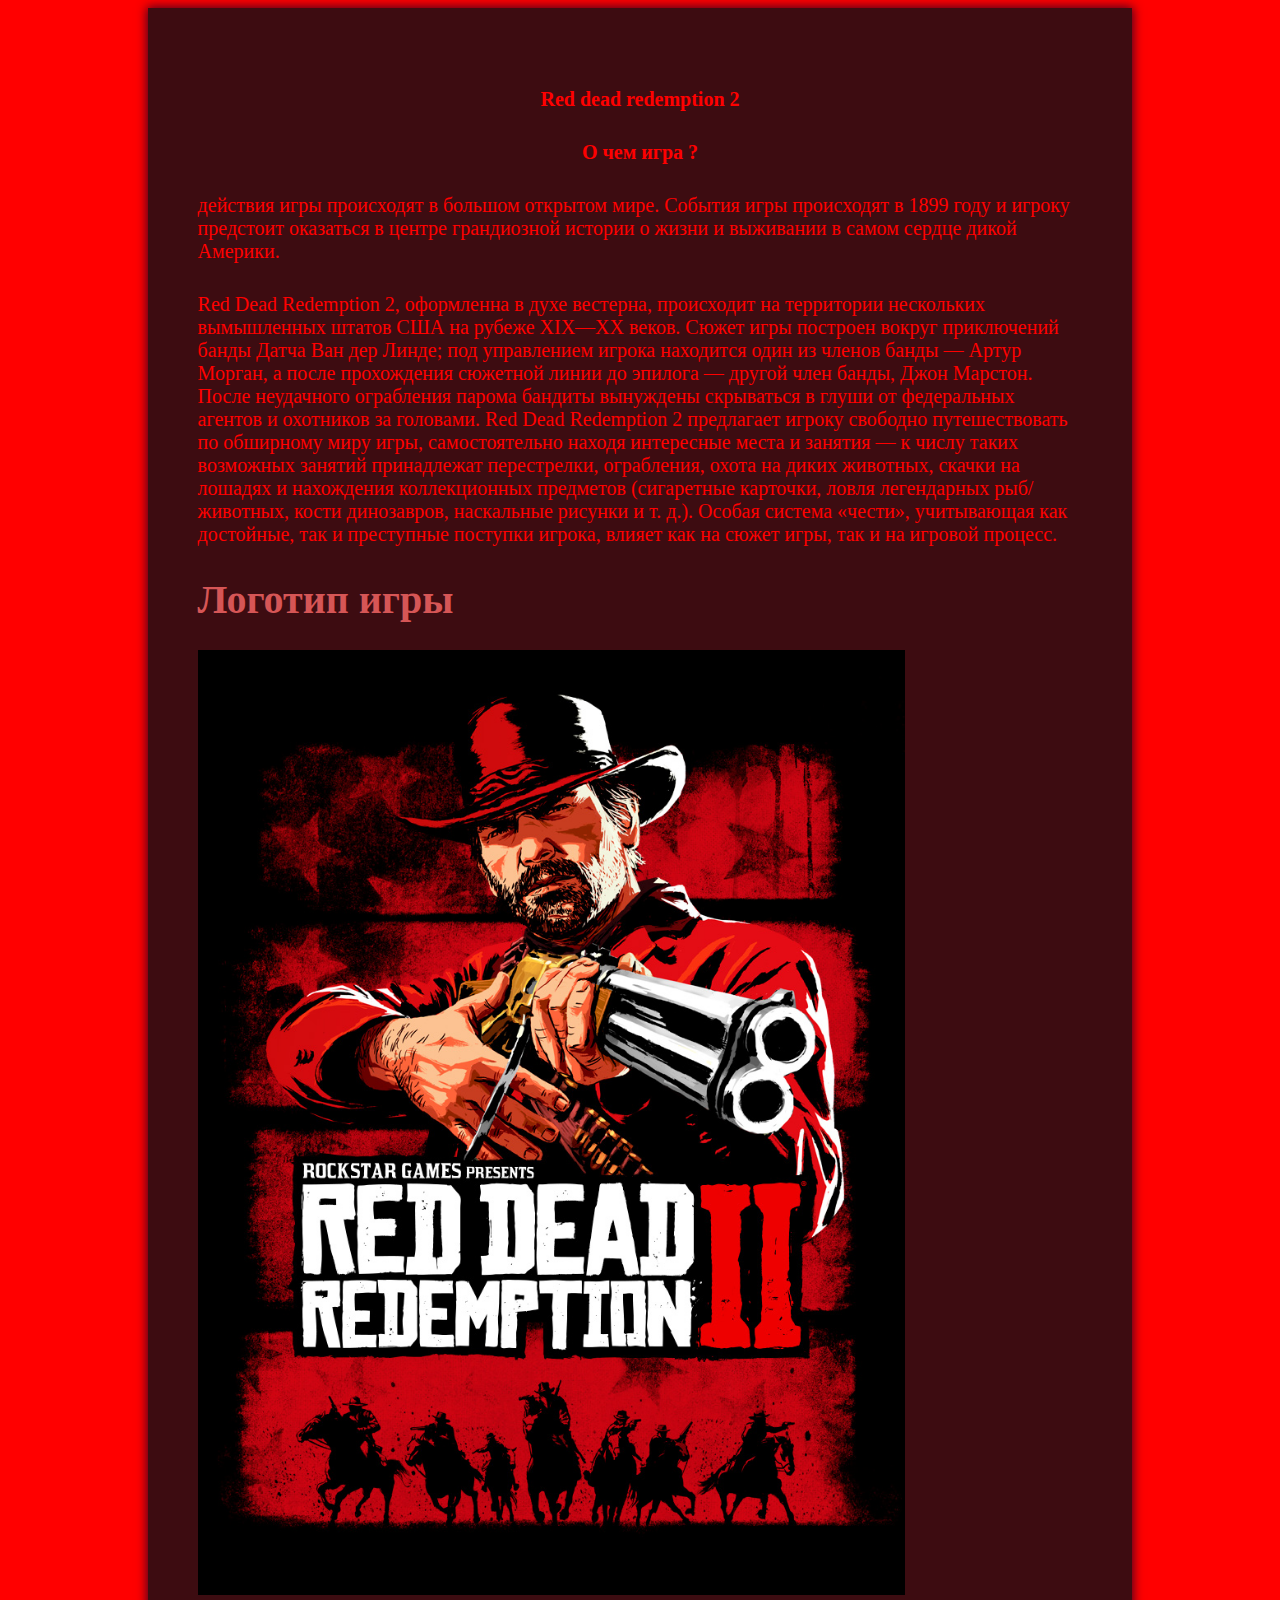
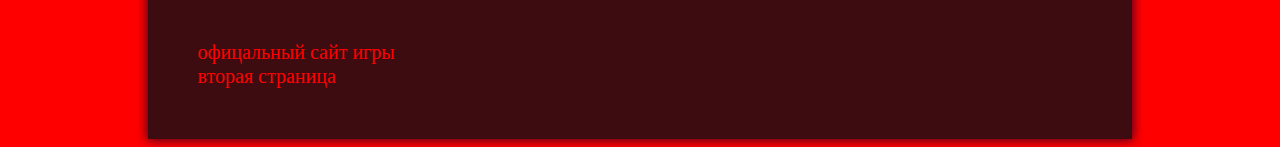
<file: веб дезаин/index.html>
<!DOCTYPE html>
<html lang="en">
<head>
    <meta charset="UTF-8">
    <meta name="viewport" content="width=device-width, initial-scale=1.0">
    <title>Document</title>
    <link rel="stylesheet" href="style.css">
   
</head>
<body>
    <div>
    <b><p align="center">Red dead redemption 2</p></b>
    <b><p align="center">О чем игра ?</h2></p></b>
    <p>действия игры происходят в большом открытом мире. События игры происходят в 1899 году и игроку предстоит оказаться в центре грандиозной истории о жизни и выживании в самом сердце дикой Америки.</p>
    <P>Red Dead Redemption 2, оформленна в духе вестерна, происходит на территории нескольких вымышленных штатов США на рубеже XIX—XX веков. Сюжет игры построен вокруг приключений банды Датча Ван дер Линде; под управлением игрока находится один из членов банды — Артур Морган, а после прохождения сюжетной линии до эпилога — другой член банды, Джон Марстон. После неудачного ограбления парома бандиты вынуждены скрываться в глуши от федеральных агентов и охотников за головами. Red Dead Redemption 2 предлагает игроку свободно путешествовать по обширному миру игры, самостоятельно находя интересные места и занятия — к числу таких возможных занятий принадлежат перестрелки, ограбления, охота на диких животных, скачки на лошадях и нахождения коллекционных предметов (сигаретные карточки, ловля легендарных рыб/животных, кости динозавров, наскальные рисунки и т. д.). Особая система «чести», учитывающая как достойные, так и преступные поступки игрока, влияет как на сюжет игры, так и на игровой процесс.</P>
    <h1>Логотип игры</h1>
    <img src="img2.jpg" alt="ошибка"><br>    
    <br>
    <a href="https://www.rockstargames.com/reddeadredemption2/restricted-content/agegate/form?redirect=https%3A%2F%2Fwww.rockstargames.com%2Freddeadredemption2%2F&options=&locale=en_us">офицальный сайт игры</a><br>
   <a href="page.html">вторая страница</a><br>
</div>
</body>
</html>
</file>
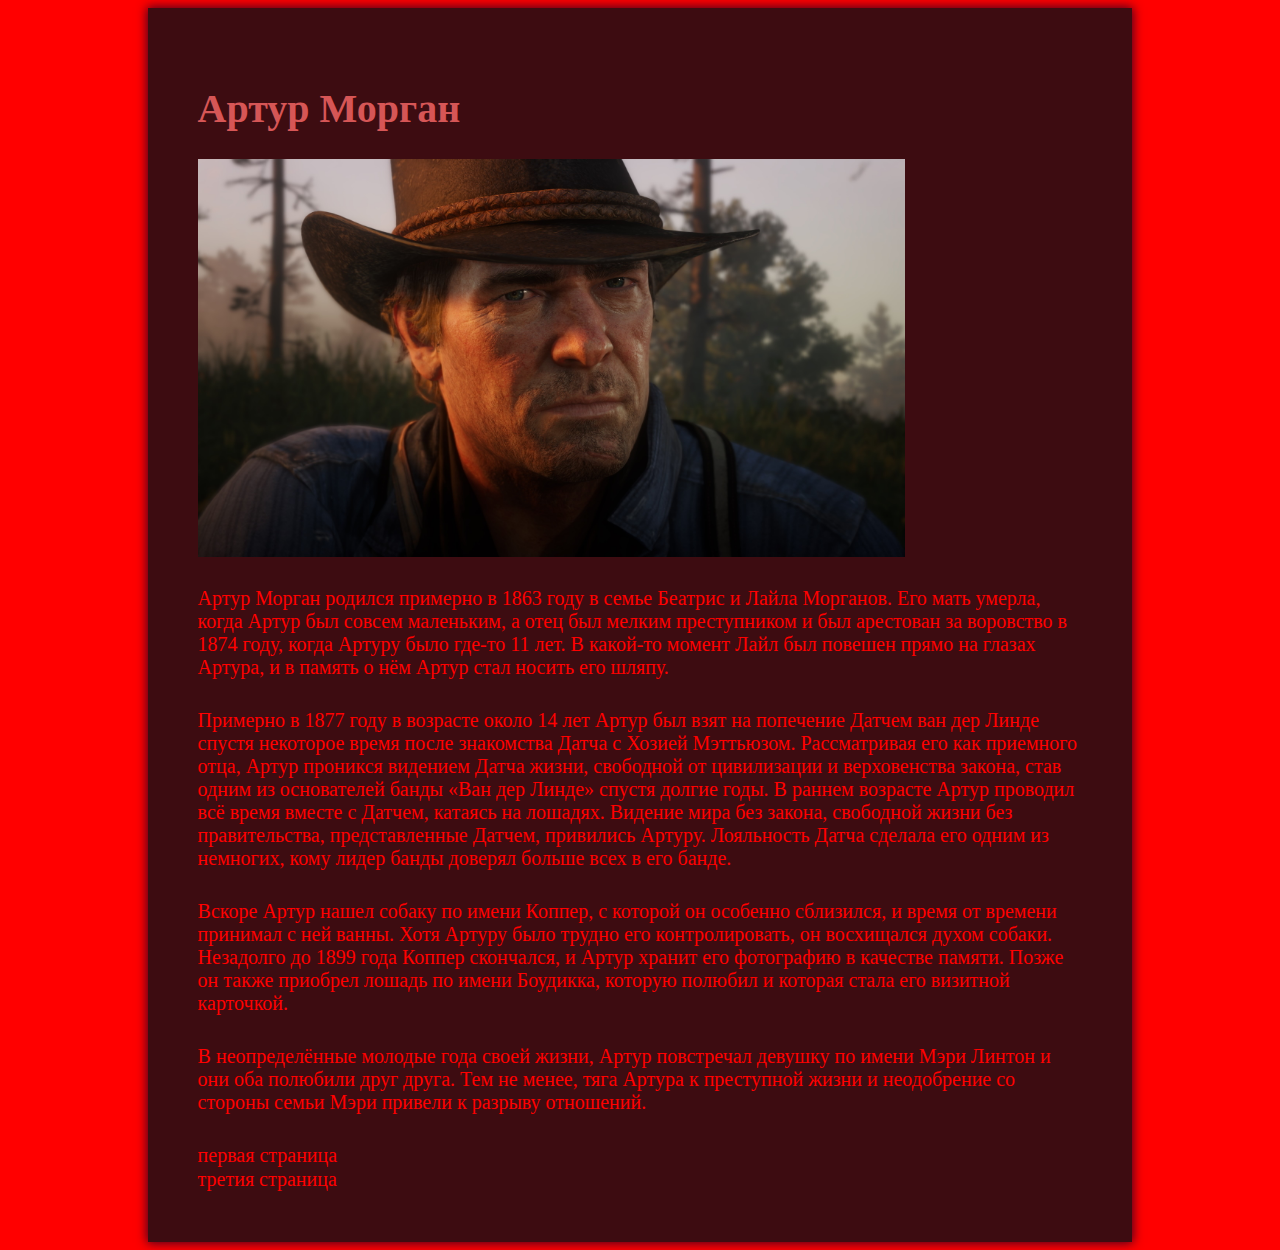
<file: веб дезаин/page.html>
<!DOCTYPE html>
<html lang="en">
<head>
    <meta charset="UTF-8">
    <meta name="viewport" content="width=device-width, initial-scale=1.0">
    <title>Document</title>
    <link rel="stylesheet" href="style.css">
    
</head>
<body>
    <div>
        
        <h1>Артур Морган</h1>
        <img src="img7.jpg" alt="ошибка">
        <P>Артур Морган родился примерно в 1863 году в семье Беатрис и Лайла Морганов. Его мать умерла, когда Артур был совсем маленьким, а отец был мелким преступником и был арестован за воровство в 1874 году, когда Артуру было где-то 11 лет. В какой-то момент Лайл был повешен прямо на глазах Артура, и в память о нём Артур стал носить его шляпу.
        <p>Примерно в 1877 году в возрасте около 14 лет Артур был взят на попечение Датчем ван дер Линде спустя некоторое время после знакомства Датча с Хозией Мэттьюзом. Рассматривая его как приемного отца, Артур проникся видением Датча жизни, свободной от цивилизации и верховенства закона, став одним из основателей банды «Ван дер Линде» спустя долгие годы. В раннем возрасте Артур проводил всё время вместе с Датчем, катаясь на лошадях. Видение мира без закона, свободной жизни без правительства, представленные Датчем, привились Артуру. Лояльность Датча сделала его одним из немногих, кому лидер банды доверял больше всех в его банде.</p>   
        <P>Вскоре Артур нашел собаку по имени Коппер, с которой он особенно сблизился, и время от времени принимал с ней ванны. Хотя Артуру было трудно его контролировать, он восхищался духом собаки. Незадолго до 1899 года Коппер скончался, и Артур хранит его фотографию в качестве памяти. Позже он также приобрел лошадь по имени Боудикка, которую полюбил и которая стала его визитной карточкой.</P>
        <P>В неопределённые молодые года своей жизни, Артур повстречал девушку по имени Мэри Линтон и они оба полюбили друг друга. Тем не менее, тяга Артура к преступной жизни и неодобрение со стороны семьи Мэри привели к разрыву отношений.</P>
        <a href="index.html">первая страница</a><br>   
        <a href="page2.html">третия страница</a>
   </div>
  
</body>
</html>
</file>
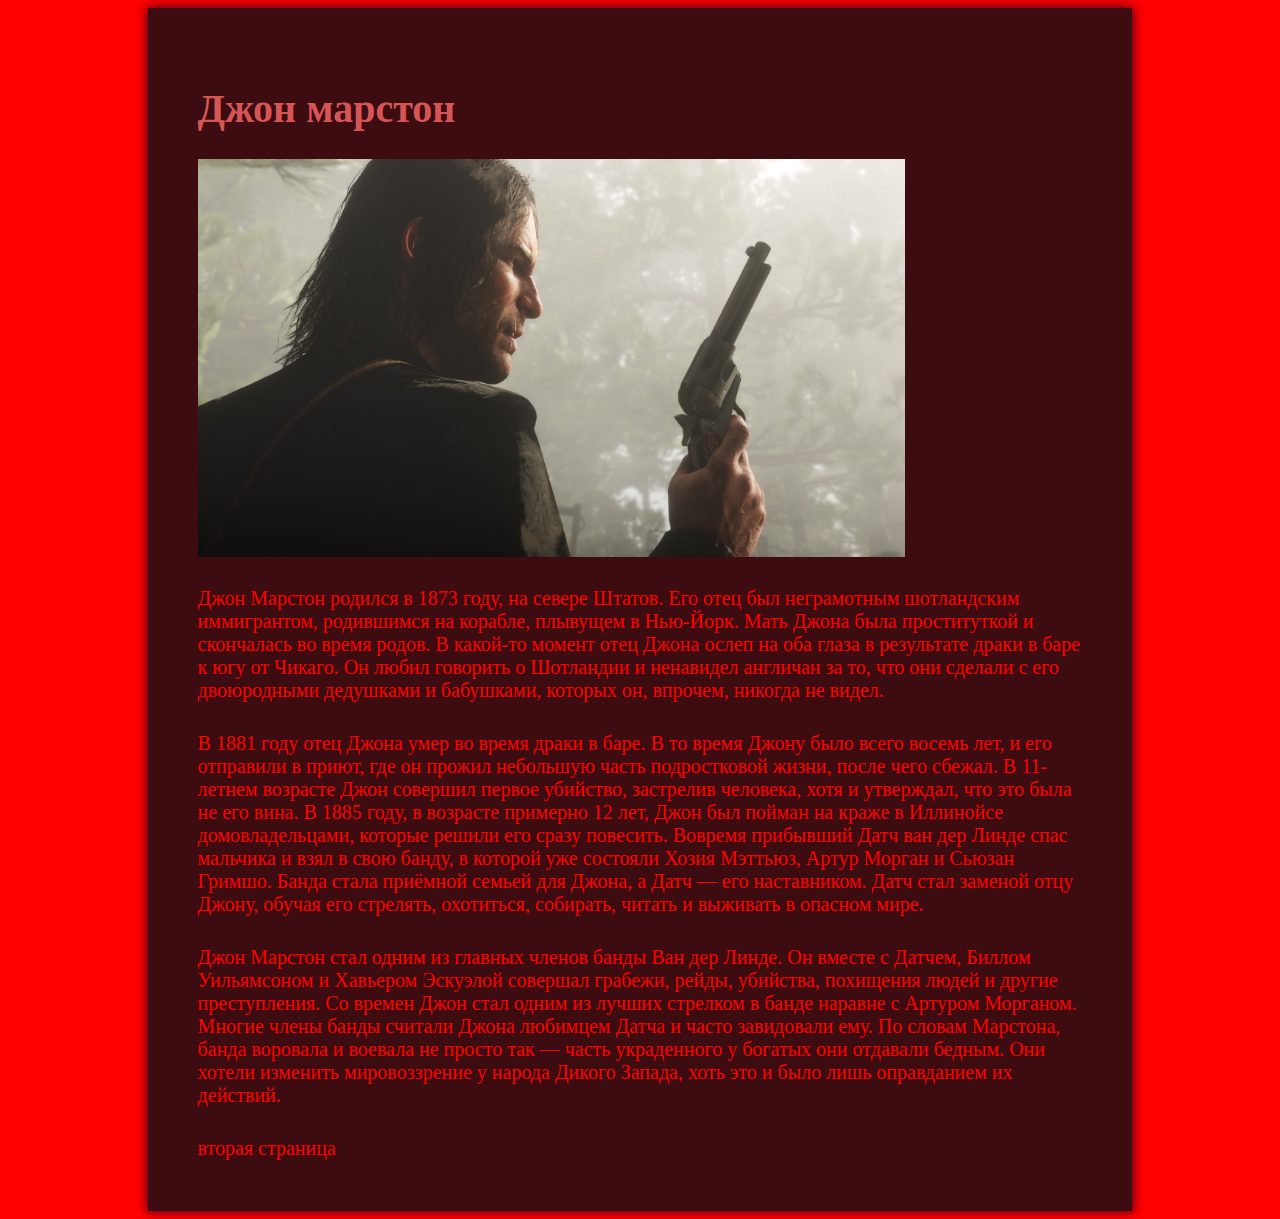
<file: веб дезаин/page2.html>
<!DOCTYPE html>
<html lang="en">
<head>
    <meta charset="UTF-8">
    <meta name="viewport" content="width=, initial-scale=1.0">
    <title>Document</title>
    <link rel="stylesheet" href="style.css">
</head>
<body>
    <div>
        <h1>Джон марстон</h1>
    <img src="img6.jpg" alt="ошибка">
    <p>Джон Марстон родился в 1873 году, на севере Штатов. Его отец был неграмотным шотландским иммигрантом, родившимся на корабле, плывущем в Нью-Йорк. Мать Джона была проституткой и скончалась во время родов. В какой-то момент отец Джона ослеп на оба глаза в результате драки в баре к югу от Чикаго. Он любил говорить о Шотландии и ненавидел англичан за то, что они сделали с его двоюродными дедушками и бабушками, которых он, впрочем, никогда не видел.</p>
    <p>В 1881 году отец Джона умер во время драки в баре. В то время Джону было всего восемь лет, и его отправили в приют, где он прожил небольшую часть подростковой жизни, после чего сбежал. В 11-летнем возрасте Джон совершил первое убийство, застрелив человека, хотя и утверждал, что это была не его вина.

    
    В 1885 году, в возрасте примерно 12 лет, Джон был пойман на краже в Иллинойсе домовладельцами, которые решили его сразу повесить. Вовремя прибывший Датч ван дер Линде спас мальчика и взял в свою банду, в которой уже состояли Хозия Мэттьюз, Артур Морган и Сьюзан Гримшо. Банда стала приёмной семьей для Джона, а Датч — его наставником. Датч стал заменой отцу Джону, обучая его стрелять, охотиться, собирать, читать и выживать в опасном мире.</p>
   <p>Джон Марстон стал одним из главных членов банды Ван дер Линде. Он вместе с Датчем, Биллом Уильямсоном и Хавьером Эскуэлой совершал грабежи, рейды, убийства, похищения людей и другие преступления. Со времен Джон стал одним из лучших стрелком в банде наравне с Артуром Морганом. Многие члены банды считали Джона любимцем Датча и часто завидовали ему. По словам Марстона, банда воровала и воевала не просто так — часть украденного у богатых они отдавали бедным. Они хотели изменить мировоззрение у народа Дикого Запада, хоть это и было лишь оправданием их действий.</p>     
   <a href="page.html">вторая страница</a> 
</div>
</body>
</html>
</file>
<file: веб дезаин/style.css>
body {
    font-size: 20px;
    font-family: Georgia, 'Times New Roman';
    background-color: red;
    
}

p{
    color: red;
    margin: 30px 0;
   
    
}

div {
    width: 70%;
    margin: auto;
    padding: 50px;
    background-color:#3D0C11;
    box-shadow: 0 0 10px 1px #3E001F
    
}
h1{
    color: rgb(214, 86, 86);
    font-size: 60;
}

a{
    text-decoration: none;
    display: inline-block;
    border-bottom: 1px solid transparent;
    transition: 0.2 ease-in;
    color: red
    
    
}

a:hover {
    border-bottom-color: red;
}

img {
    max-width: 80%;
    height: auto;
    display: block;
}
</file>
